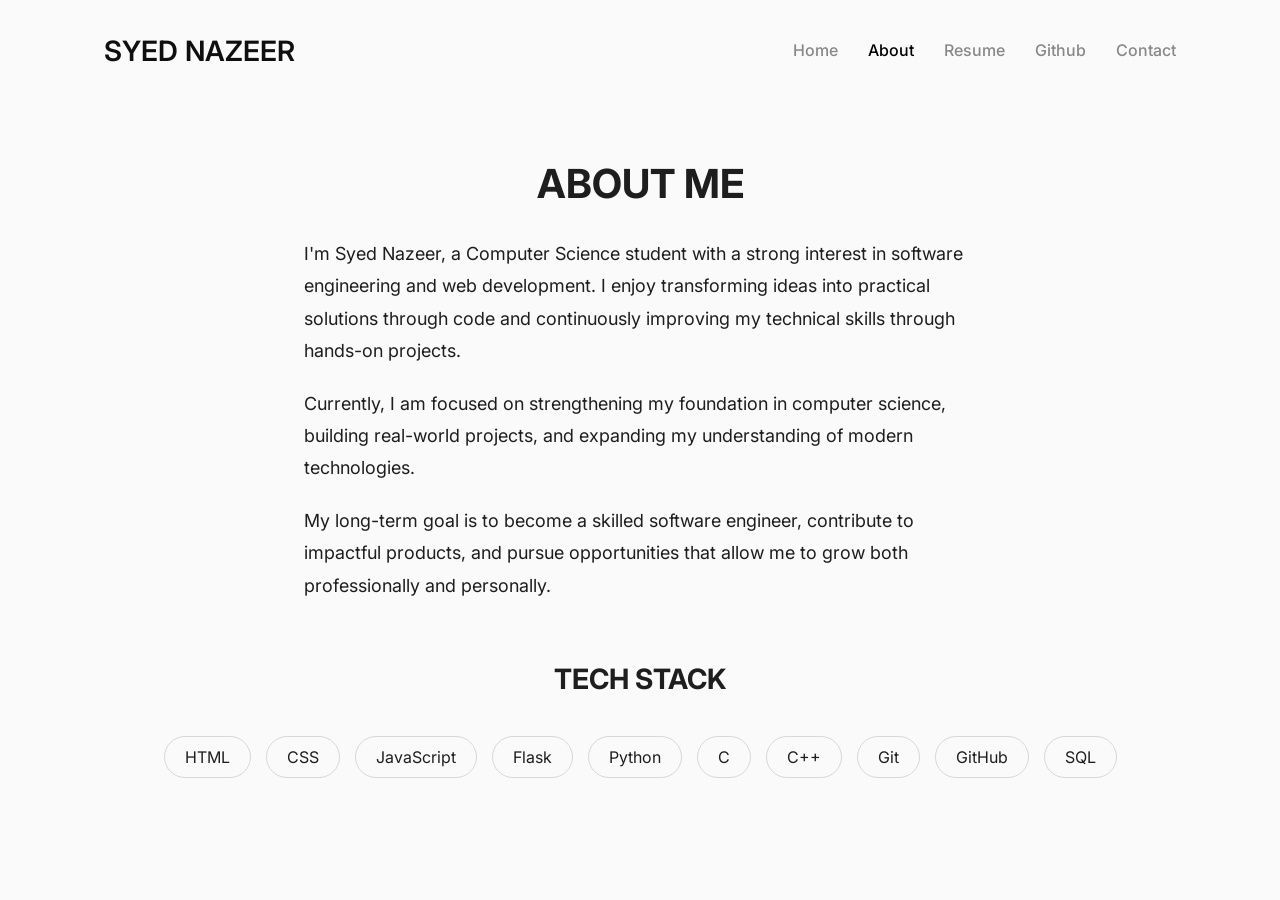
<file: about.html>
<!doctype html>
<html lang="en">
  <head>
    <meta charset="UTF-8" />
    <meta name="viewport" content="width=device-width, initial-scale=1.0" />
    <title>Syed Nazeer | About</title>

    <link rel="preconnect" href="https://fonts.googleapis.com" />
    <link rel="preconnect" href="https://fonts.gstatic.com" crossorigin />
    <link
      href="https://fonts.googleapis.com/css2?family=Inter:wght@300;400;500;600&display=swap"
      rel="stylesheet"
    />

    <link
      rel="stylesheet"
      href="https://cdn.jsdelivr.net/npm/bootstrap-icons@1.11.3/font/bootstrap-icons.min.css"
    />

    <link href="style.css?v=3" rel="stylesheet" />
  </head>
  <body>
    <header>
      <h1><a href="index.html">SYED NAZEER</a></h1>
      <ul>
        <li><a href="index.html">Home</a></li>
        <li class="active"><a href="about.html">About</a></li>
        <li><a href="SyedNazeer S_Resume.pdf" target="_blank">Resume</a></li>
        <li>
          <a href="https://github.com/Syed-Nazeer-07" target="_blank">Github</a>
        </li>
        <li><a href="contact.html">Contact</a></li>
      </ul>
    </header>

    <main>
      <section id="about">
        <h2>ABOUT ME</h2>
        <p>
          I'm Syed Nazeer, a Computer Science student with a strong interest in
          software engineering and web development. I enjoy transforming ideas
          into practical solutions through code and continuously improving my
          technical skills through hands-on projects.
        </p>
        <p>
          Currently, I am focused on strengthening my foundation in computer
          science, building real-world projects, and expanding my understanding
          of modern technologies.
        </p>
        <p>
          My long-term goal is to become a skilled software engineer, contribute
          to impactful products, and pursue opportunities that allow me to grow
          both professionally and personally.
        </p>
      </section>

      <div class="skills">
        <h2>TECH STACK</h2>
        <span>HTML</span>
        <span>CSS</span>
        <span>JavaScript</span>
        <span>Flask</span>
        <span>Python</span>
        <span>C</span>
        <span>C++</span>
        <span>Git</span>
        <span>GitHub</span>
        <span>SQL</span>
      </div>
    </main>
  </body>
</html>
</file>
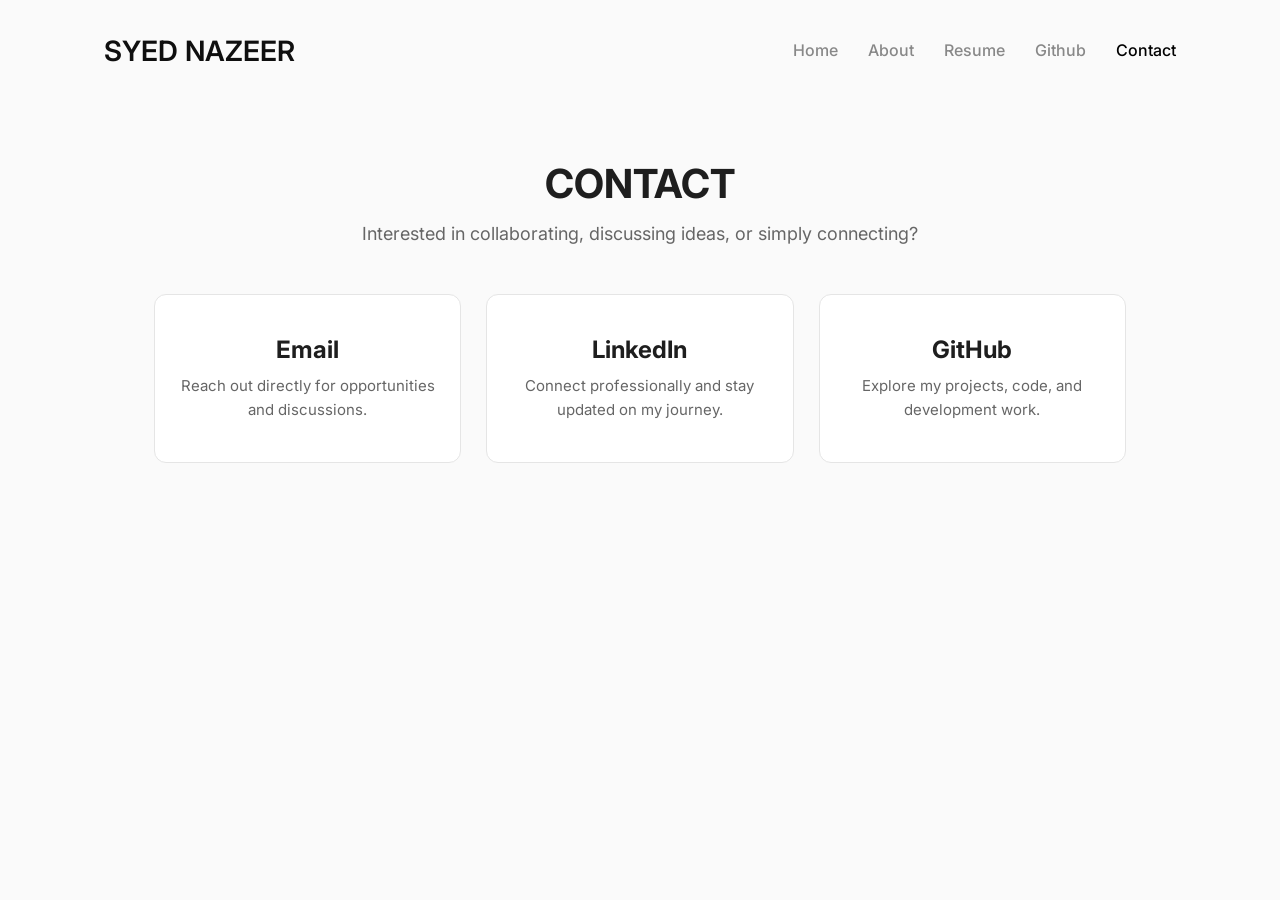
<file: contact.html>
<!doctype html>
<html lang="en">
  <head>
    <meta charset="UTF-8" />
    <meta name="viewport" content="width=device-width, initial-scale=1.0" />
    <title>Syed Nazeer | Contact</title>

    <link rel="preconnect" href="https://fonts.googleapis.com" />
    <link rel="preconnect" href="https://fonts.gstatic.com" crossorigin />
    <link
      href="https://fonts.googleapis.com/css2?family=Inter:wght@300;400;500;600&display=swap"
      rel="stylesheet"
    />

    <link
      rel="stylesheet"
      href="https://cdn.jsdelivr.net/npm/bootstrap-icons@1.11.3/font/bootstrap-icons.min.css"
    />

    <link href="style.css?v=3" rel="stylesheet" />
  </head>

  <body>
    <header>
      <h1><a href="index.html">SYED NAZEER</a></h1>
      <ul>
        <li><a href="index.html">Home</a></li>
        <li><a href="about.html">About</a></li>
        <li><a href="SyedNazeer S_Resume.pdf" target="_blank">Resume</a></li>
        <li>
          <a href="https://github.com/Syed-Nazeer-07" target="_blank">Github</a>
        </li>
        <li class="active"><a href="contact.html">Contact</a></li>
      </ul>
    </header>

    <main>
      <section id="contact">
        <h2>CONTACT</h2>
        <p id="contact-subtitle">
          Interested in collaborating, discussing ideas, or simply connecting?
        </p>

        <div class="contact-container">
          <a
            href="https://mail.google.com/mail/?view=cm&fs=1&to=syednazeerofficial2007@gmail.com"
            target="_blank"
            class="contact-card"
          >
            <h3>Email</h3>
            <p>Reach out directly for opportunities and discussions.</p>
          </a>

          <a
            href="https://www.linkedin.com/in/syed-nazeer-s-b4b56838a/"
            target="_blank"
            class="contact-card"
          >
            <h3>LinkedIn</h3>
            <p>Connect professionally and stay updated on my journey.</p>
          </a>

          <a
            href="https://github.com/Syed-Nazeer-07"
            target="_blank"
            class="contact-card"
          >
            <h3>GitHub</h3>
            <p>Explore my projects, code, and development work.</p>
          </a>
        </div>
      </section>
    </main>
  </body>
</html>
</file>
<file: style.css>
* {
  margin: 0;
  padding: 0;
  box-sizing: border-box;
}

body {
  font-family: "Inter", sans-serif;
  background-color: #fafafa;
  color: #1e1e1e;
  overflow-x: hidden;
  min-height: 100vh;
  display: flex;
  flex-direction: column;
}

header {
  display: flex;
  justify-content: space-between;
  align-items: center;
  padding: 30px 5%;
  max-width: 1200px;
  margin: 0 auto;
  width: 100%;
}

h1 > a {
  font-weight: 600;
  font-size: clamp(22px, 4vw, 28px);
  color: #0f0f0f;
  text-decoration: none;
}

header ul {
  display: flex;
  gap: 30px;
  list-style: none;
}

header ul a {
  text-decoration: none;
  color: #888;
  font-weight: 500;
  transition: color 0.2s ease;
}
header a:hover,
li.active a {
  color: #000;
}

main {
  flex: 1;
  width: 100%;
}

#home-layout {
  display: grid;
  grid-template-columns: 1fr auto;
  grid-template-areas:
    "text image"
    "socials image";
  gap: 20px 60px;
  align-items: center;
  max-width: 1100px;
  margin: 60px auto;
  padding: 0 5%;
  width: 100%;
}

.primary {
  flex: 1;
  min-width: 300px;
}

#intro {
  font-size: clamp(36px, 6vw, 48px);
  font-weight: 600;
  margin-bottom: 10px;
}

#short {
  font-size: clamp(18px, 3vw, 18 px);
  color: #555;
  margin-bottom: 30px;
}

.bio {
  font-size: clamp(16px, 2.5vw, 18px);
  line-height: 1.8;
  margin-bottom: 20px;
}

.image {
  width: 100%;
  max-width: 380px;
  border-radius: 50%;
  object-fit: cover;
}

#socials {
  display: flex;
  gap: 20px;
}

#socials a {
  text-decoration: none;
  display: inline-block;
  margin-top: 30px;
}

#socials i {
  font-size: 34px;
  color: #888;
  transition: all 0.2s ease;
}

#socials a:hover i {
  color: #000;
  transform: translateY(-3px);
}

#about {
  max-width: 800px;
  margin: 60px auto;
  padding: 0 5%;
}

#about h2 {
  text-align: center;
  font-size: clamp(32px, 5vw, 40px);
  margin-bottom: 30px;
}

#about p {
  text-align: left;
  font-size: 18px;
  line-height: 1.8;
  margin-bottom: 20px;
}

.skills {
  max-width: 1200px;
  margin: 40px auto 80px;
  padding: 0 5%;
  display: flex;
  flex-wrap: wrap;
  justify-content: center;
  gap: 15px;
}

.skills h2 {
  width: 100%;
  text-align: center;
  margin-bottom: 25px;
  font-size: 28px;
}

.skills span {
  padding: 10px 20px;
  border: 1px solid #d8d8d8;
  border-radius: 50px;
  font-size: 16px;
  transition: all 0.2s ease;
}

.skills span:hover {
  background: #111;
  color: #fff;
  border-color: #111;
}

#contact {
  max-width: 1100px;
  margin: 60px auto;
  padding: 0 5%;
  width: 100%;
}

#contact h2 {
  text-align: center;
  font-size: clamp(32px, 5vw, 40px);
  margin-bottom: 15px;
}

#contact-subtitle {
  text-align: center;
  font-size: 18px;
  color: #666;
  margin-bottom: 50px;
}

.contact-container {
  display: grid;
  grid-template-columns: repeat(auto-fit, minmax(280px, 1fr));
  gap: 25px;
}

.contact-card {
  background: #fff;
  padding: 40px 20px;
  border: 1px solid #e5e5e5;
  border-radius: 12px;
  text-decoration: none;
  color: #1e1e1e;
  text-align: center;
  transition:
    transform 0.2s ease,
    border-color 0.2s ease;
}

.contact-card:hover {
  transform: translateY(-5px);
  border-color: #111;
}

.contact-card h3 {
  font-size: 24px;
  margin-bottom: 10px;
}

.contact-card p {
  font-size: 15px;
  color: #666;
  line-height: 1.6;
}

@media (max-width: 900px) {
  /* Header */
  header {
    flex-direction: column;
    gap: 20px;
    padding: 30px 5%;
  }

  header ul {
    flex-wrap: wrap;
    justify-content: center;
    gap: 15px;
  }

  #home-layout {
    display: flex;
    flex-direction: column-reverse;
    text-align: center;
    gap: 30px;
    margin: 40px auto;
  }

  .primary {
    min-width: 100%;
  }

 .image {
    max-width: 200px;
    margin: 0 auto; 
  }

  #socials {
    justify-content: center;
    margin-top: 20px;
  }

  #about p {
    text-align: left;
  }
}
</file>
